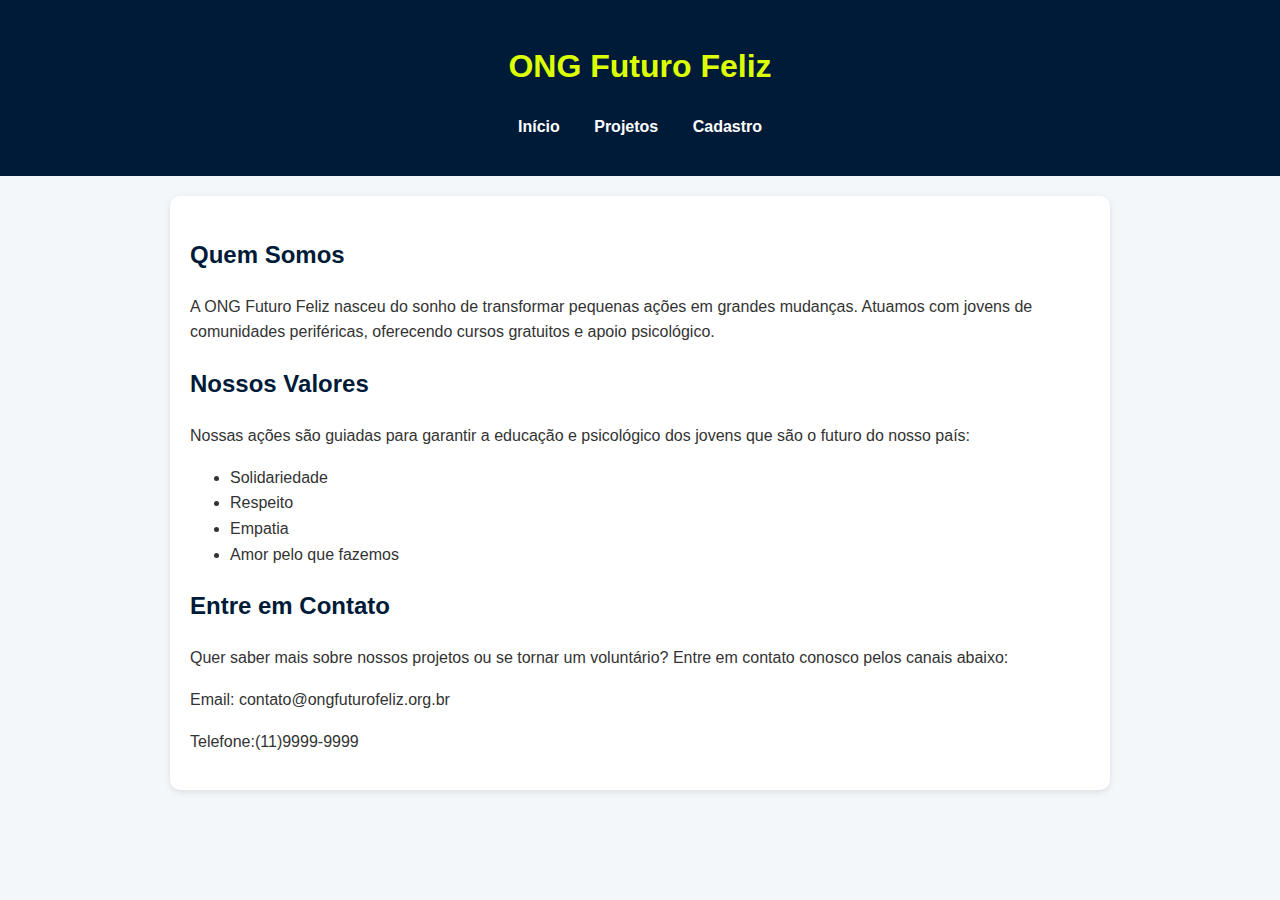
<file: index.html>
<!DOCTYPE html>
<html lang="pt-BR">
<head>
    <meta charset="UTF-8">
    <meta name="viewport" content="width=device-width", initial-scale=1.0">
    <title>ONG Futuro Feliz </title>
    <link rel="stylesheet" href="style.css">
</head>

<body>
    <header>
        <h1>ONG Futuro Feliz </h1>
        <nav>
        <ul>
            <li><a href="index.html">Início</a></li>
            <li><a href="projetos.html">Projetos</a></li>
            <li><a href="cadastro.html">Cadastro</a></li>
        </ul>
    </nav>
    </header>


    <main>
    <section>
        <h2>Quem Somos</h2>
        <p> A ONG Futuro Feliz nasceu do sonho de transformar pequenas ações
em grandes mudanças. Atuamos com jovens de comunidades periféricas, 
oferecendo cursos gratuitos e apoio psicológico.</p>
    </section>

    <section>
        <h2>Nossos Valores</h2>
        <p> Nossas ações são guiadas para garantir a educação e psicológico 
            dos jovens que são o futuro do nosso país:</p>
            <ul>
                <li>Solidariedade</li>
                <li>Respeito</li>
                <li>Empatia</li>
                <li>Amor pelo que fazemos</li>
            </ul>
    </section>

    <section>
        <h2>Entre em Contato</h2>
        <p> Quer saber mais sobre nossos projetos ou se tornar um voluntário?
            Entre em contato conosco pelos canais abaixo:
        </p>
        <p>Email: contato@ongfuturofeliz.org.br</p>
        <p>Telefone:(11)9999-9999</p>
    </section>
    
</main>
</body>
</file>
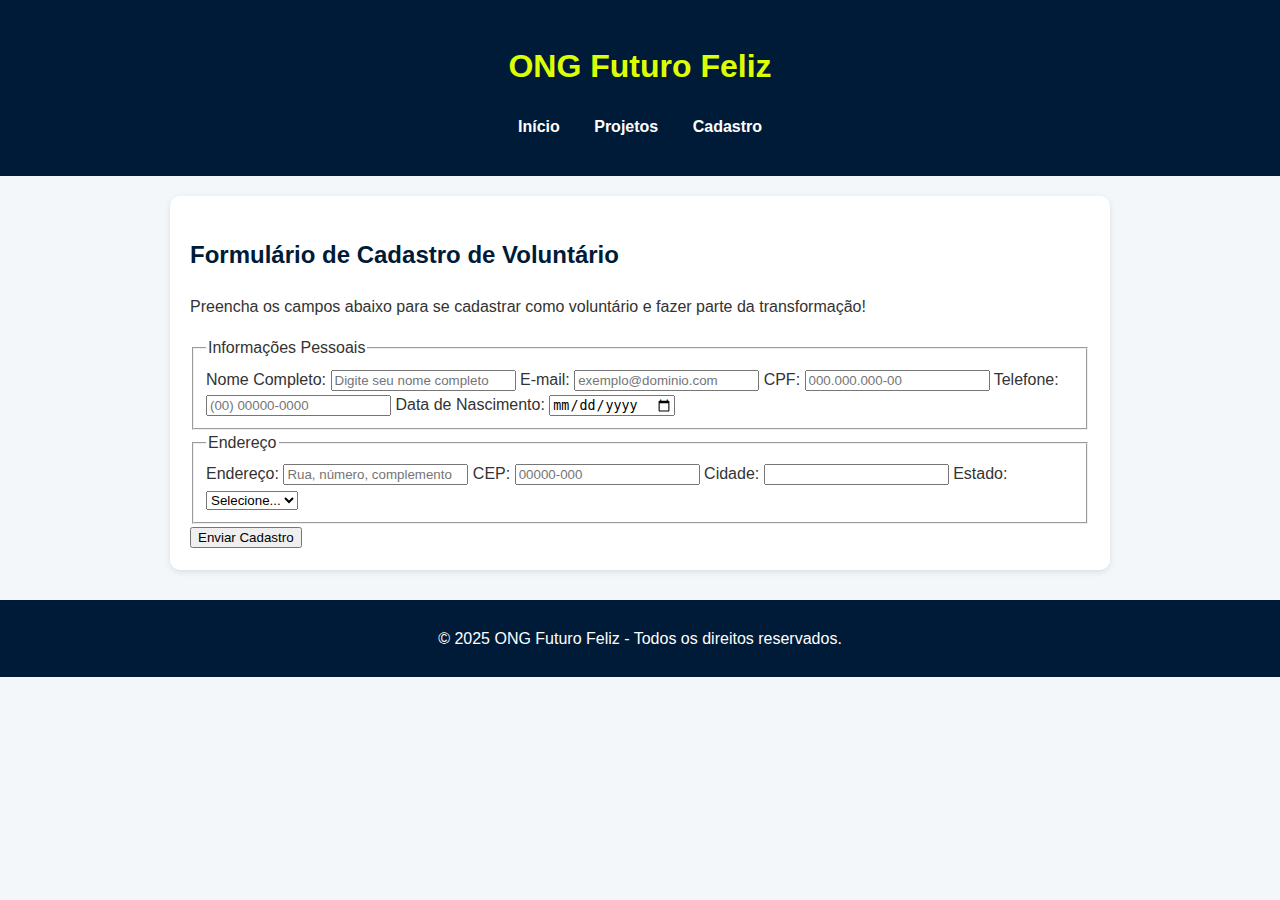
<file: cadastro.html>
<!DOCTYPE html>
<html lang="pt-BR">
<head>
    <meta charset="UTF-8">
    <meta name="viewport" content="width=device-width, initial-scale=1.0">
    <title>Cadastro - ONG Futuro Feliz</title>
    <link rel="stylesheet" href="style.css">
</head>
<body>

    <header>
        <h1>ONG Futuro Feliz</h1>
        <nav>
            <ul>
                <li><a href="index.html">Início</a></li>
                <li><a href="projetos.html">Projetos</a></li>
                <li><a href="cadastro.html">Cadastro</a></li>
            </ul>
        </nav>
    </header>

    <main>
        <section>
            <h2>Formulário de Cadastro de Voluntário</h2>
            <p>Preencha os campos abaixo para se cadastrar como voluntário e fazer parte da transformação!</p>

            <form action="#" method="post">

                <fieldset>
                    <legend>Informações Pessoais</legend>

                    <label for="nome">Nome Completo:</label>
                    <input type="text" id="nome" name="nome" required placeholder="Digite seu nome completo">

                    <label for="email">E-mail:</label>
                    <input type="email" id="email" name="email" required placeholder="exemplo@dominio.com">

                    <label for="cpf">CPF:</label>
                    <input type="text" id="cpf" name="cpf" required placeholder="000.000.000-00">

                    <label for="telefone">Telefone:</label>
                    <input type="tel" id="telefone" name="telefone" required placeholder="(00) 00000-0000">

                    <label for="data_nascimento">Data de Nascimento:</label>
                    <input type="date" id="data_nascimento" name="data_nascimento" required>
                </fieldset>

                <fieldset>
                    <legend>Endereço</legend>

                    <label for="endereco">Endereço:</label>
                    <input type="text" id="endereco" name="endereco" required placeholder="Rua, número, complemento">

                    <label for="cep">CEP:</label>
                    <input type="text" id="cep" name="cep" required placeholder="00000-000">

                    <label for="cidade">Cidade:</label>
                    <input type="text" id="cidade" name="cidade" required>

                    <label for="estado">Estado:</label>
                    <select id="estado" name="estado" required>
                        <option value="">Selecione...</option>
                        <option value="SP">SP</option>
                        <option value="RJ">RJ</option>
                        <option value="MG">MG</option>
                        <option value="RS">RS</option>
                        <option value="BA">BA</option>
                        <option value="PE">PE</option>
                        <option value="PR">PR</option>
                        <option value="SC">SC</option>
                        <option value="DF">DF</option>
                    </select>
                </fieldset>

                <button type="submit">Enviar Cadastro</button>
            </form>
        </section>
    </main>

    <footer>
        <p>&copy; 2025 ONG Futuro Feliz - Todos os direitos reservados.</p>
    </footer>
<script>
    
    function aplicarMascara(input, mascara) {
        input.addEventListener('input', () => {
            let valor = input.value.replace(/\D/g, ''); 
            let novoValor = '';
            let i = 0;

            for (let m of mascara) {
                if (m === '#') {
                    if (valor[i]) {
                        novoValor += valor[i++];
                    } else {
                        break;
                    }
                } else {
                    novoValor += m;
                }
            }
            input.value = novoValor;
        });
    }

    
    const cpfInput = document.getElementById('cpf');
    const telefoneInput = document.getElementById('telefone');
    const cepInput = document.getElementById('cep');

    
    aplicarMascara(cpfInput, '###.###.###-##');
    aplicarMascara(telefoneInput, '(##) #####-####');
    aplicarMascara(cepInput, '#####-###');
</script>

</body>
</html>
</file>
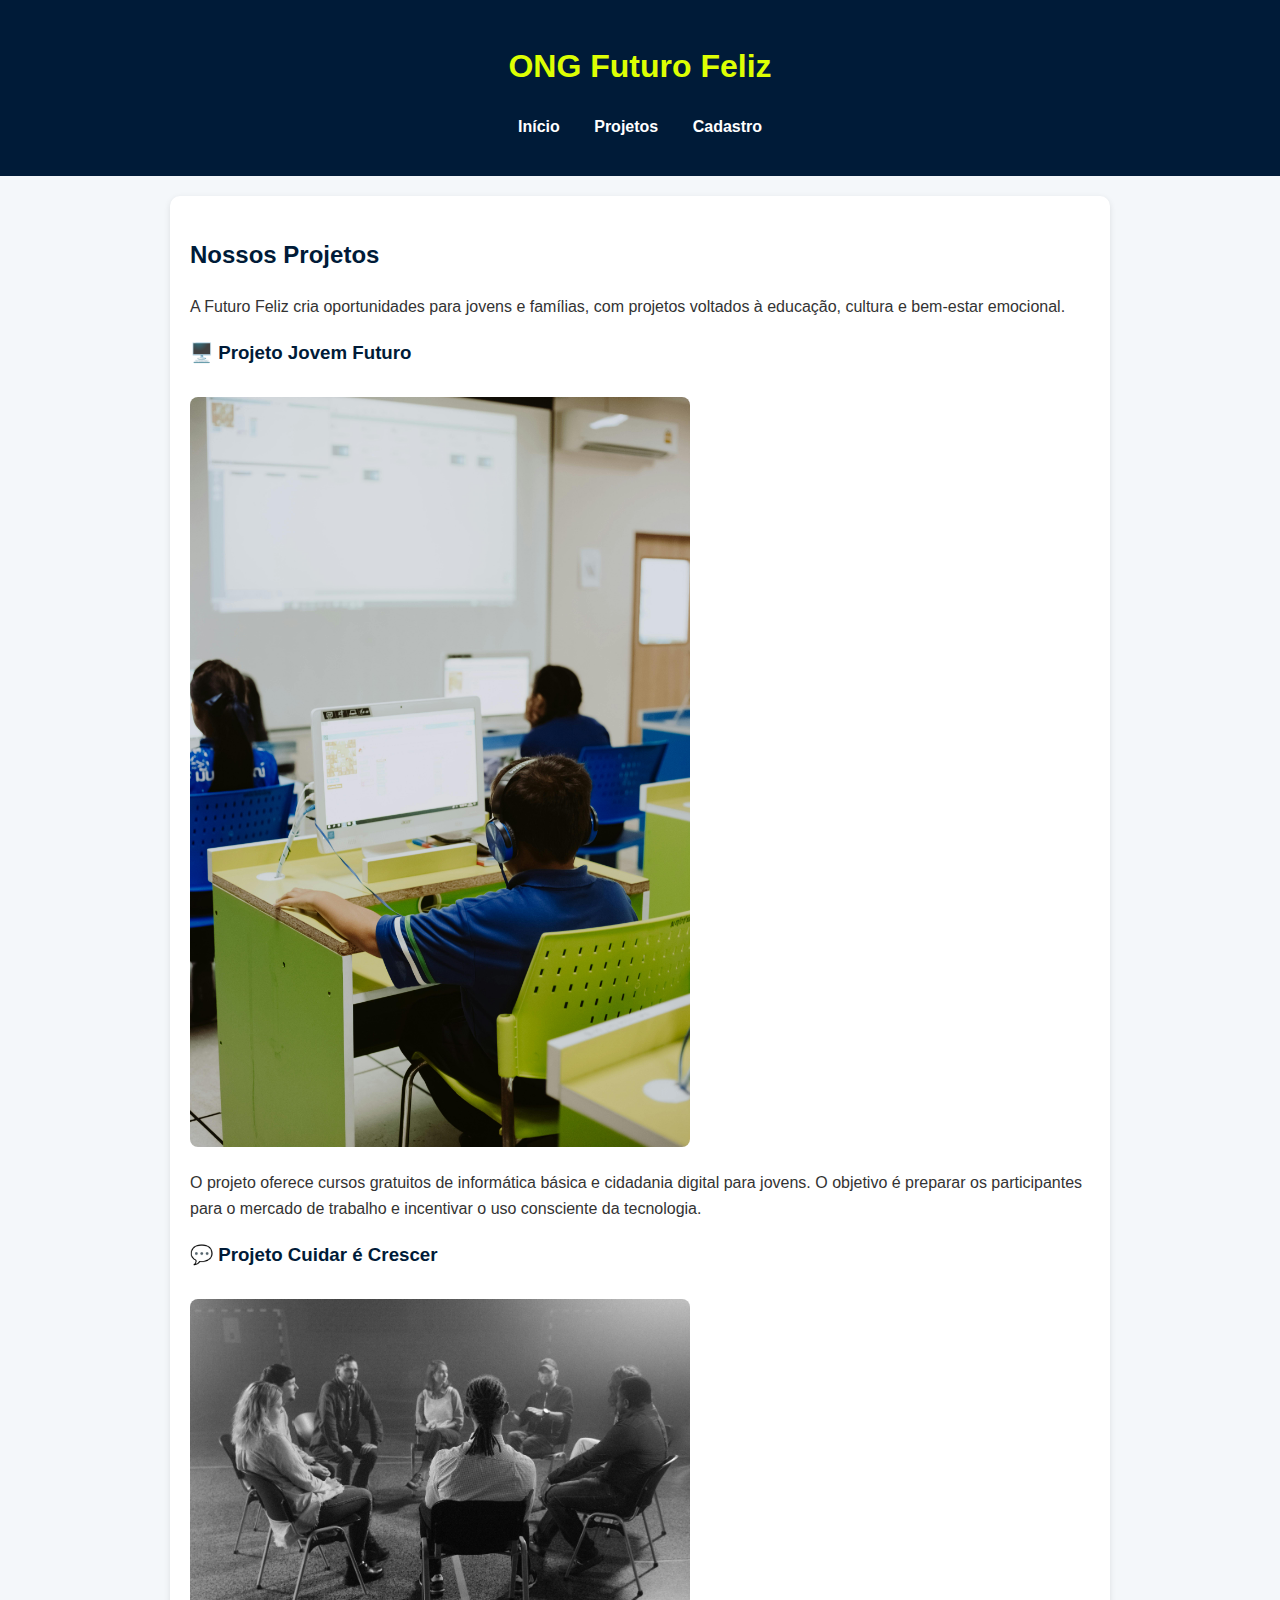
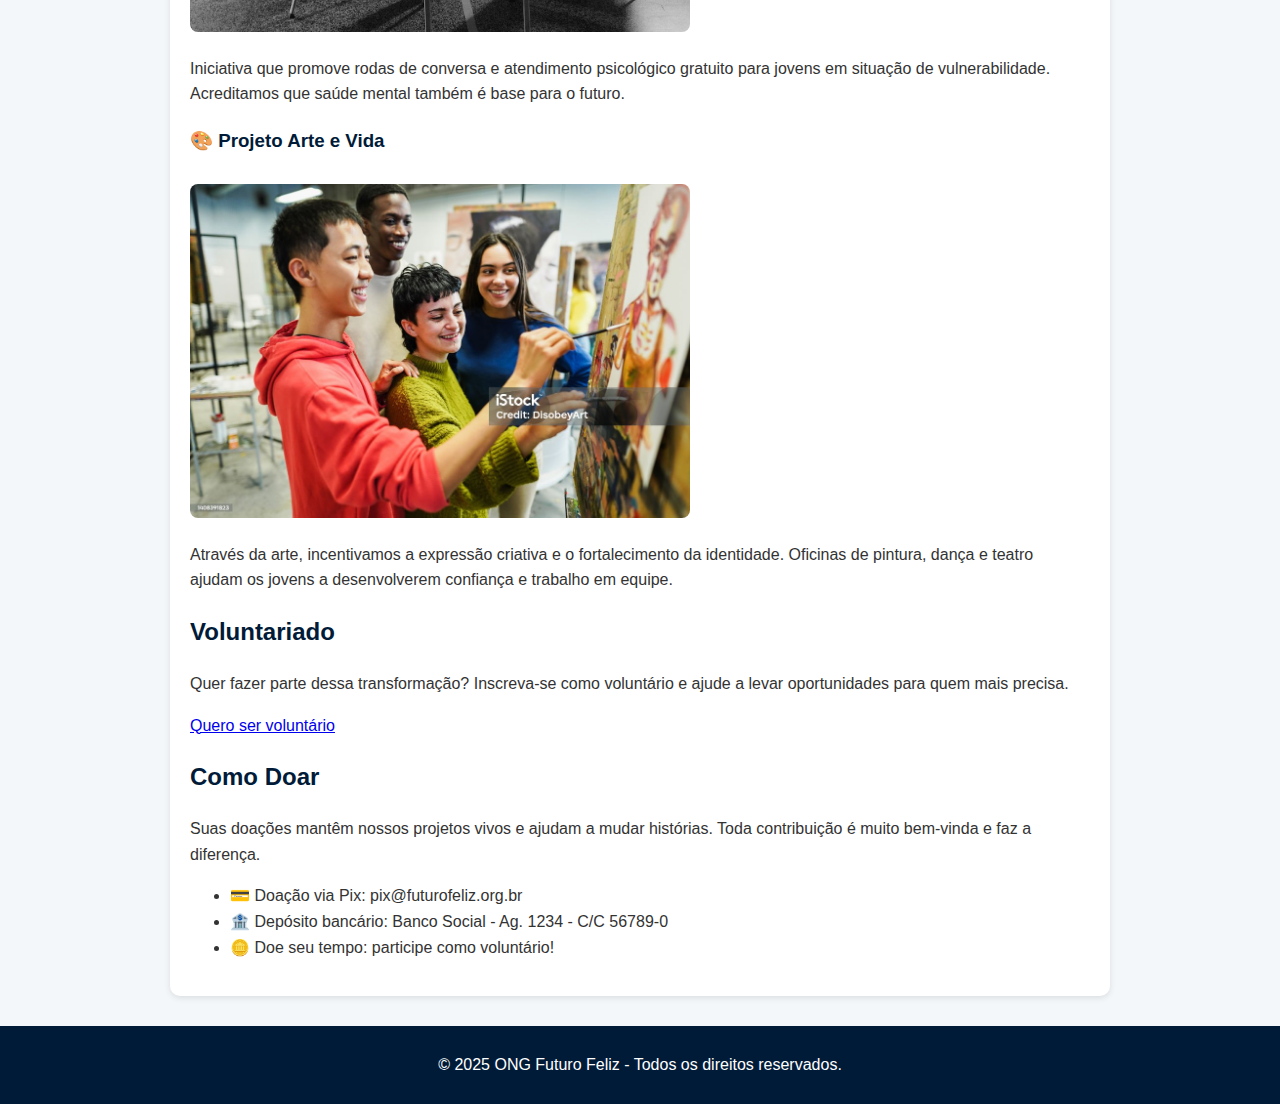
<file: projetos.html>
<!DOCTYPE html>
<html lang="pt-BR">
<head>
    <meta charset="UTF-8">
    <meta name="viewport" content="width=device-width, initial-scale=1.0">
    <title>Projetos - ONG Futuro Feliz</title>
    <link rel="stylesheet" href="style.css">
</head>
<body>

    <header>
        <h1>ONG Futuro Feliz</h1>
        <nav>
            <ul>
                <li><a href="index.html">Início</a></li>
                <li><a href="projetos.html">Projetos</a></li>
                <li><a href="cadastro.html">Cadastro</a></li>
            </ul>
        </nav>
    </header>

    <main>

        <section>
            <h2>Nossos Projetos</h2>
            <p>
                A Futuro Feliz cria oportunidades para jovens e famílias, 
                com projetos voltados à educação, cultura e bem-estar emocional.
                </p>
                </section>

                <section>
            <article>
                <h3>🖥️ Projeto Jovem Futuro</h3>
                <img src="assets/img/projeto1.jpg" alt="Jovens participando de aula de informática" width="400">
                <p>
                    O projeto oferece cursos gratuitos de informática básica e cidadania digital 
                    para jovens. O objetivo é preparar os participantes para o mercado de trabalho
                    e incentivar o uso consciente da tecnologia.
                </p>
            </article>

            <article>
                <h3>💬 Projeto Cuidar é Crescer</h3>
                <img src="assets/img/projeto2.jpg" alt="Atendimento psicológico coletivo" width="400">
                <p>
                    Iniciativa que promove rodas de conversa e atendimento psicológico gratuito 
                    para jovens em situação de vulnerabilidade. Acreditamos que saúde mental também é base para o futuro.
                </p>
            </article>

            <article>
                <h3>🎨 Projeto Arte e Vida</h3>
                <img src="assets/img/projeto3.jpg" alt="Jovens pintando murais coloridos" width="400">
                <p>
                    Através da arte, incentivamos a expressão criativa e o fortalecimento da identidade. 
                    Oficinas de pintura, dança e teatro ajudam os jovens a desenvolverem confiança e trabalho em equipe.
                </p>
            </article>

            <section>
            <h2>Voluntariado</h2>
            <p>
                Quer fazer parte dessa transformação?
                Inscreva-se como voluntário e ajude a levar oportunidades para quem mais precisa.
            </p>
            <a href="cadastro.html">Quero ser voluntário</a>
        </section>

        <section>
            <h2>Como Doar</h2>
            <p>
                Suas doações mantêm nossos projetos vivos e ajudam a mudar histórias. 
                Toda contribuição é muito bem-vinda e faz a diferença.
            </p>
            <ul>
                <li>💳 Doação via Pix: pix@futurofeliz.org.br</li>
                <li>🏦 Depósito bancário: Banco Social - Ag. 1234 - C/C 56789-0</li>
                <li>🪙 Doe seu tempo: participe como voluntário!</li>
            </ul>
        </section>

    </main>

    <footer>
        <p>&copy; 2025 ONG Futuro Feliz - Todos os direitos reservados.</p>
    </footer>

</body>
</html>
</file>
<file: style.css>
/* Estilos gerais */
body {
    font-family: Arial, sans-serif;
    line-height: 1.6;
    margin: 0;
    padding: 0;
    background-color: #f4f7fa;
    color: #333;
}

/* Cabeçalho */
header {
    background-color: #001b38;
    color: white;
    text-align: center;
    padding: 20px 0;
}

/* Links do menu */
nav ul {
    list-style: none;
    padding: 0;
}

nav ul li {
    display: inline-block;
    margin: 0 15px;
}

nav a {
    color: white;
    text-decoration: none;
    font-weight: bold;
}

nav a:hover {
    text-decoration: underline;
}

/* Conteúdo principal */
main {
    max-width: 900px;
    margin: 20px auto;
    background: white;
    padding: 20px;
    border-radius: 10px;
    box-shadow: 0 2px 6px rgba(0,0,0,0.1);
}

/* Imagens */
img {
    width: 100%;
    max-width: 500px;
    border-radius: 8px;
    margin-top: 10px;
}

/* Rodapé */
footer {
    background-color: #001b38;
    color: white;
    text-align: center;
    padding: 10px 0;
    margin-top: 30px;
}

/* Títulos */
h1 {
    color: #ddff03;
}
h2 {
    color: #001b38;
}
h3 {
    color: #001b38;
}
</file>
